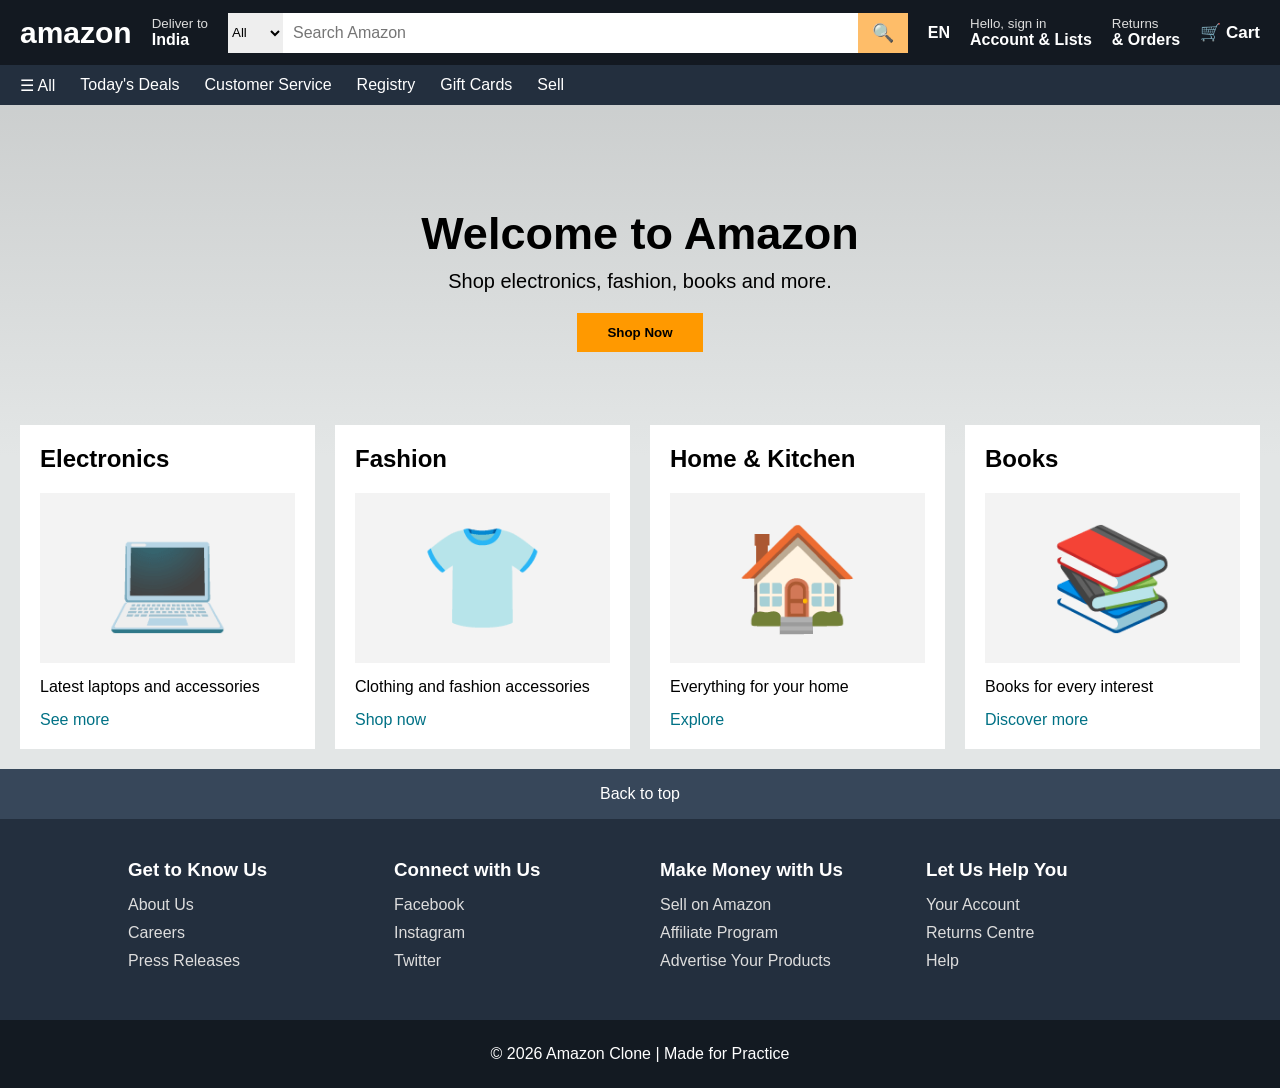
<file: index.html>
<!DOCTYPE html>
<html lang="en">
<head>
    <meta charset="UTF-8">
    <meta name="viewport" content="width=device-width, initial-scale=1.0">
    <title>Amazon Clone</title>
    <link rel="stylesheet" href="style.css">
</head>
<body>

<header>
    <div class="navbar">
        <div class="logo">amazon</div>

        <div class="location">
            <small>Deliver to</small>
            <b>India</b>
        </div>

        <div class="search">
            <select>
                <option>All</option>
            </select>
            <input type="text" placeholder="Search Amazon">
            <button>🔍</button>
        </div>

        <div class="language">
            <b>EN</b>
        </div>

        <div class="account">
            <small>Hello, sign in</small>
            <b>Account & Lists</b>
        </div>

        <div class="orders">
            <small>Returns</small>
            <b>& Orders</b>
        </div>

        <div class="cart">🛒 Cart</div>
    </div>

    <div class="subnav">
        <div>☰ All</div>
        <div>Today's Deals</div>
        <div>Customer Service</div>
        <div>Registry</div>
        <div>Gift Cards</div>
        <div>Sell</div>
    </div>
</header>

<section class="hero">
    <div class="hero-text">
        <h1>Welcome to Amazon</h1>
        <p>Shop electronics, fashion, books and more.</p>
        <button>Shop Now</button>
    </div>
</section>

<section class="products">

    <div class="card">
        <h2>Electronics</h2>
        <div class="product-image">💻</div>
        <p>Latest laptops and accessories</p>
        <a href="#">See more</a>
    </div>

    <div class="card">
        <h2>Fashion</h2>
        <div class="product-image">👕</div>
        <p>Clothing and fashion accessories</p>
        <a href="#">Shop now</a>
    </div>

    <div class="card">
        <h2>Home & Kitchen</h2>
        <div class="product-image">🏠</div>
        <p>Everything for your home</p>
        <a href="#">Explore</a>
    </div>

    <div class="card">
        <h2>Books</h2>
        <div class="product-image">📚</div>
        <p>Books for every interest</p>
        <a href="#">Discover more</a>
    </div>

</section>

<footer>

    <div class="back">Back to top</div>

    <div class="footer-content">

        <div>
            <h3>Get to Know Us</h3>
            <p>About Us</p>
            <p>Careers</p>
            <p>Press Releases</p>
        </div>

        <div>
            <h3>Connect with Us</h3>
            <p>Facebook</p>
            <p>Instagram</p>
            <p>Twitter</p>
        </div>

        <div>
            <h3>Make Money with Us</h3>
            <p>Sell on Amazon</p>
            <p>Affiliate Program</p>
            <p>Advertise Your Products</p>
        </div>

        <div>
            <h3>Let Us Help You</h3>
            <p>Your Account</p>
            <p>Returns Centre</p>
            <p>Help</p>
        </div>

    </div>

    <div class="copyright">
        © 2026 Amazon Clone | Made for Practice
    </div>

</footer>

</body>
</html>
</file>
<file: style.css>
* {
    margin: 0;
    padding: 0;
    box-sizing: border-box;
}

body {
    font-family: Arial, sans-serif;
    background-color: #e3e6e6;
}

.navbar {
    height: 65px;
    background-color: #131921;
    color: white;
    display: flex;
    align-items: center;
    gap: 20px;
    padding: 0 20px;
}

.logo {
    font-size: 30px;
    font-weight: bold;
}

.location {
    display: flex;
    flex-direction: column;
}

.location small,
.account small,
.orders small {
    color: #ddd;
}

.search {
    height: 40px;
    flex: 1;
    display: flex;
}

.search select {
    width: 55px;
    border: none;
    background-color: #eee;
}

.search input {
    flex: 1;
    border: none;
    padding: 10px;
    font-size: 16px;
}

.search button {
    width: 50px;
    border: none;
    background-color: #febd69;
    font-size: 18px;
}

.language,
.account,
.orders {
    display: flex;
    flex-direction: column;
    white-space: nowrap;
}

.cart {
    font-weight: bold;
    font-size: 17px;
}

.subnav {
    height: 40px;
    background-color: #232f3e;
    color: white;
    display: flex;
    align-items: center;
    gap: 25px;
    padding: 0 20px;
}

.hero {
    height: 350px;
    background: linear-gradient(
        to bottom,
        rgba(0,0,0,0.1),
        rgba(227,230,230,1)
    );
    display: flex;
    align-items: center;
    justify-content: center;
    text-align: center;
}

.hero-text h1 {
    font-size: 45px;
    margin-bottom: 10px;
}

.hero-text p {
    font-size: 20px;
    margin-bottom: 20px;
}

.hero-text button {
    padding: 12px 30px;
    border: none;
    background-color: #ff9900;
    font-weight: bold;
    cursor: pointer;
}

.products {
    display: grid;
    grid-template-columns: repeat(4, 1fr);
    gap: 20px;
    padding: 20px;
    margin-top: -50px;
}

.card {
    background-color: white;
    padding: 20px;
    min-height: 320px;
}

.card h2 {
    margin-bottom: 20px;
}

.product-image {
    height: 170px;
    display: flex;
    justify-content: center;
    align-items: center;
    font-size: 100px;
    background-color: #f3f3f3;
}

.card p {
    margin: 15px 0;
}

.card a {
    color: #007185;
    text-decoration: none;
}

.back {
    height: 50px;
    display: flex;
    justify-content: center;
    align-items: center;
    background-color: #37475a;
    color: white;
}

.footer-content {
    background-color: #232f3e;
    color: white;
    display: grid;
    grid-template-columns: repeat(4, 1fr);
    padding: 40px 10%;
    gap: 40px;
}

.footer-content h3 {
    margin-bottom: 15px;
}

.footer-content p {
    margin: 10px 0;
    color: #ddd;
}

.copyright {
    background-color: #131a22;
    color: white;
    text-align: center;
    padding: 25px;
}

@media (max-width: 900px) {
    .navbar {
        flex-wrap: wrap;
        height: auto;
        padding: 15px;
    }

    .search {
        order: 2;
        width: 100%;
        flex-basis: 100%;
    }

    .products {
        grid-template-columns: repeat(2, 1fr);
    }

    .footer-content {
        grid-template-columns: repeat(2, 1fr);
    }
}

@media (max-width: 600px) {
    .products {
        grid-template-columns: 1fr;
    }

    .footer-content {
        grid-template-columns: 1fr;
    }

    .subnav {
        overflow-x: auto;
    }

    .hero-text h1 {
        font-size: 30px;
    }
}
</file>
